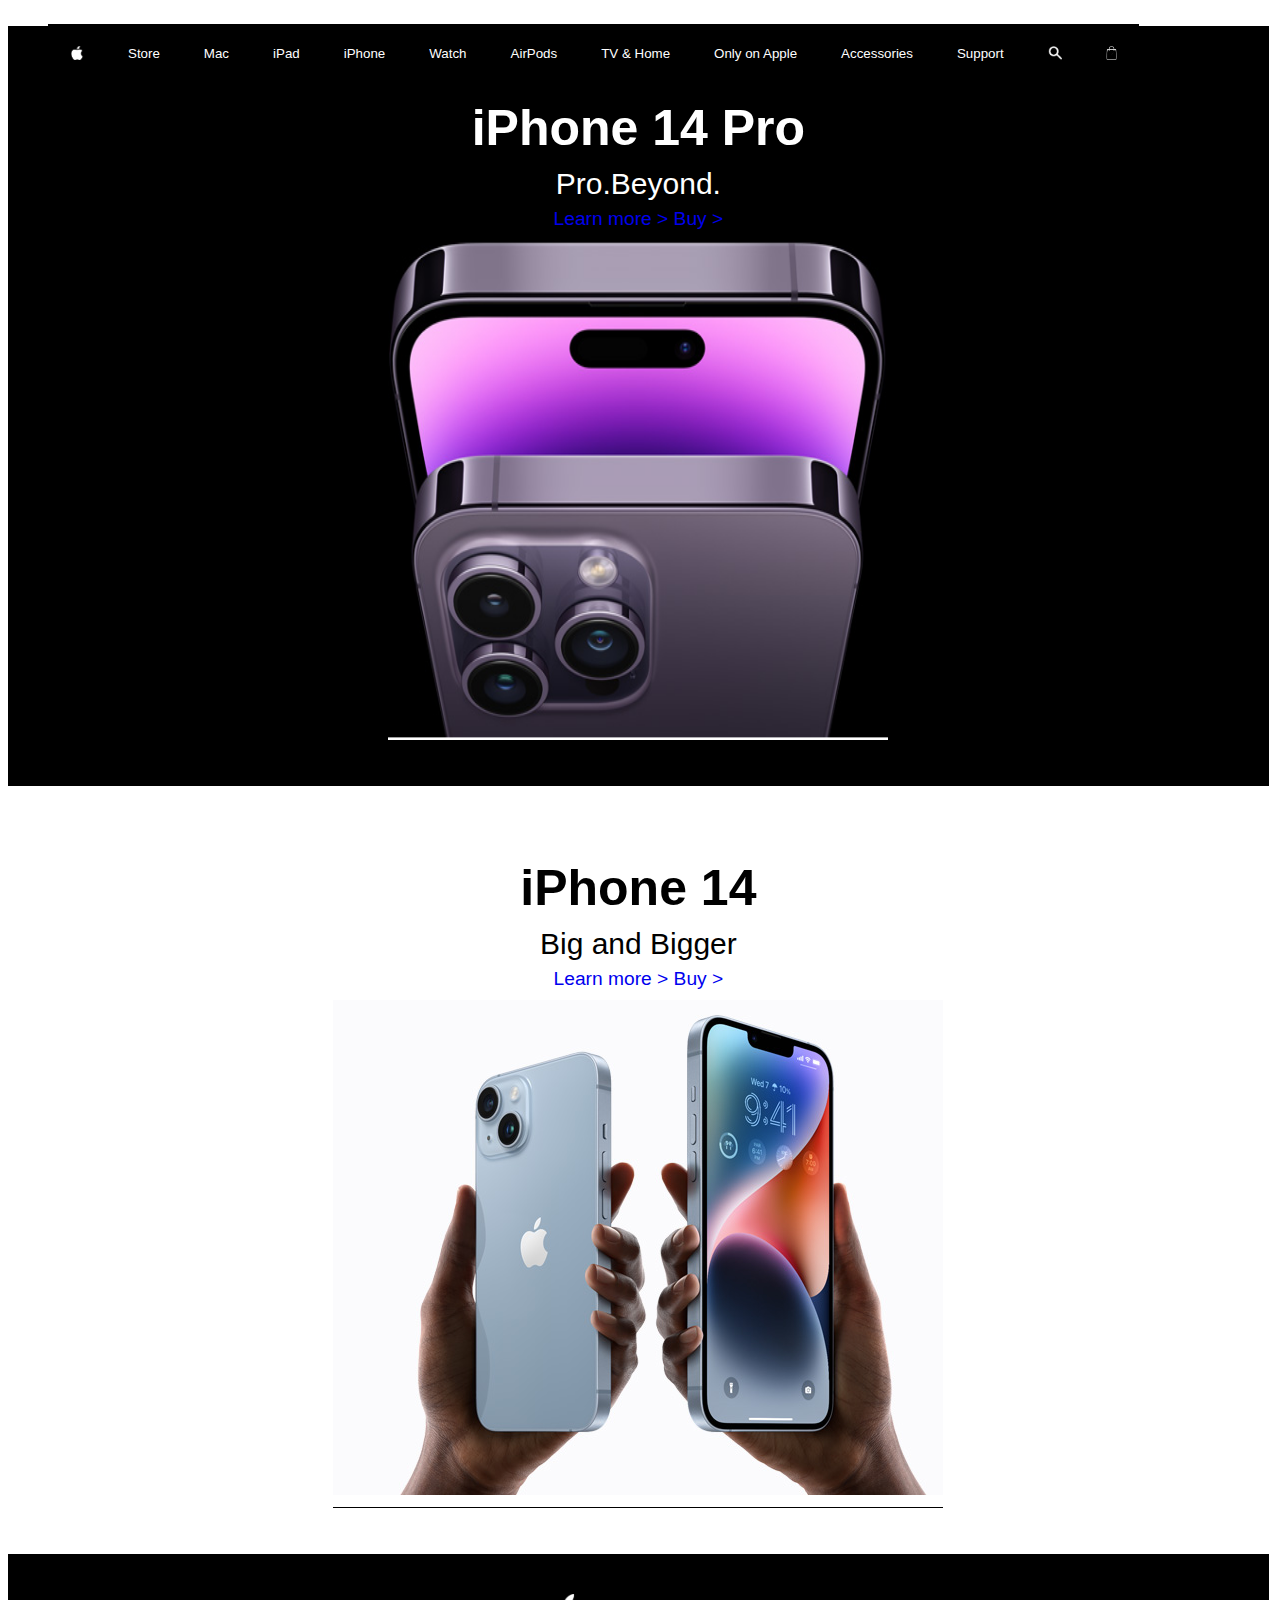
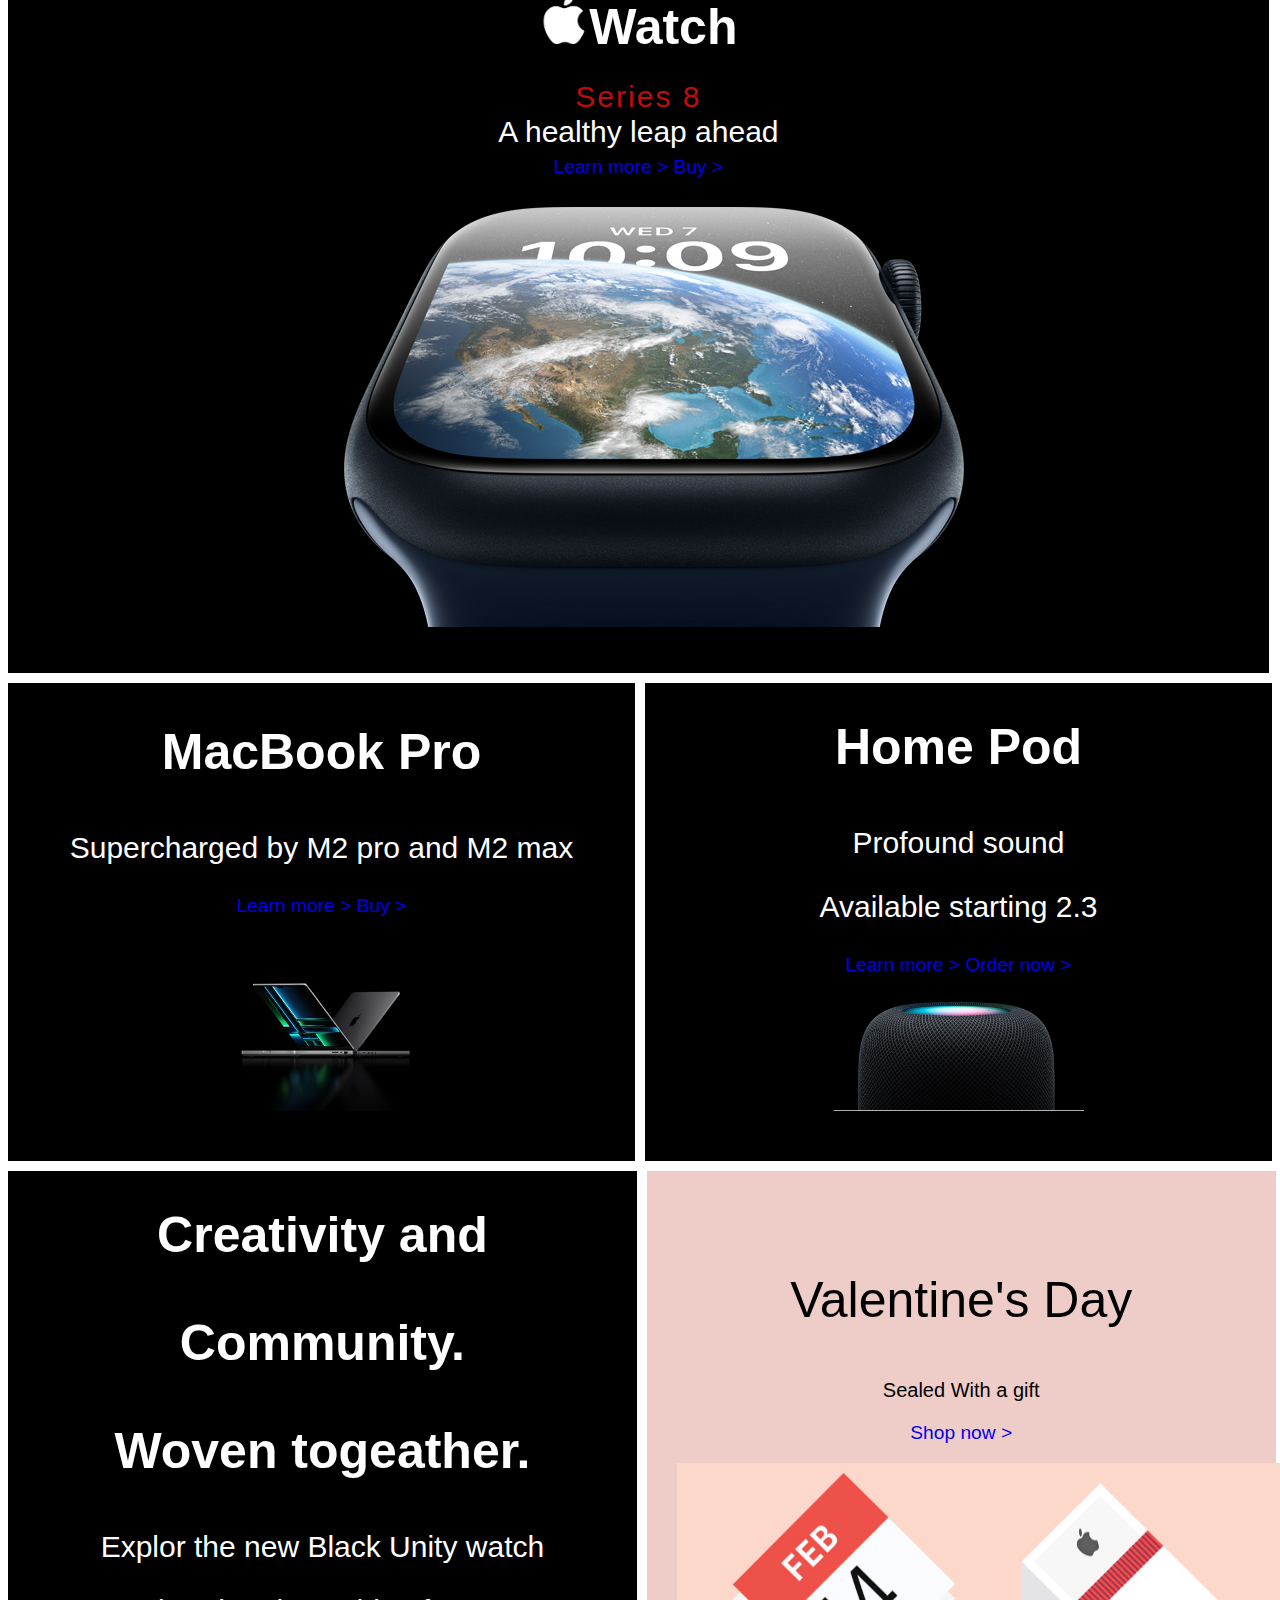
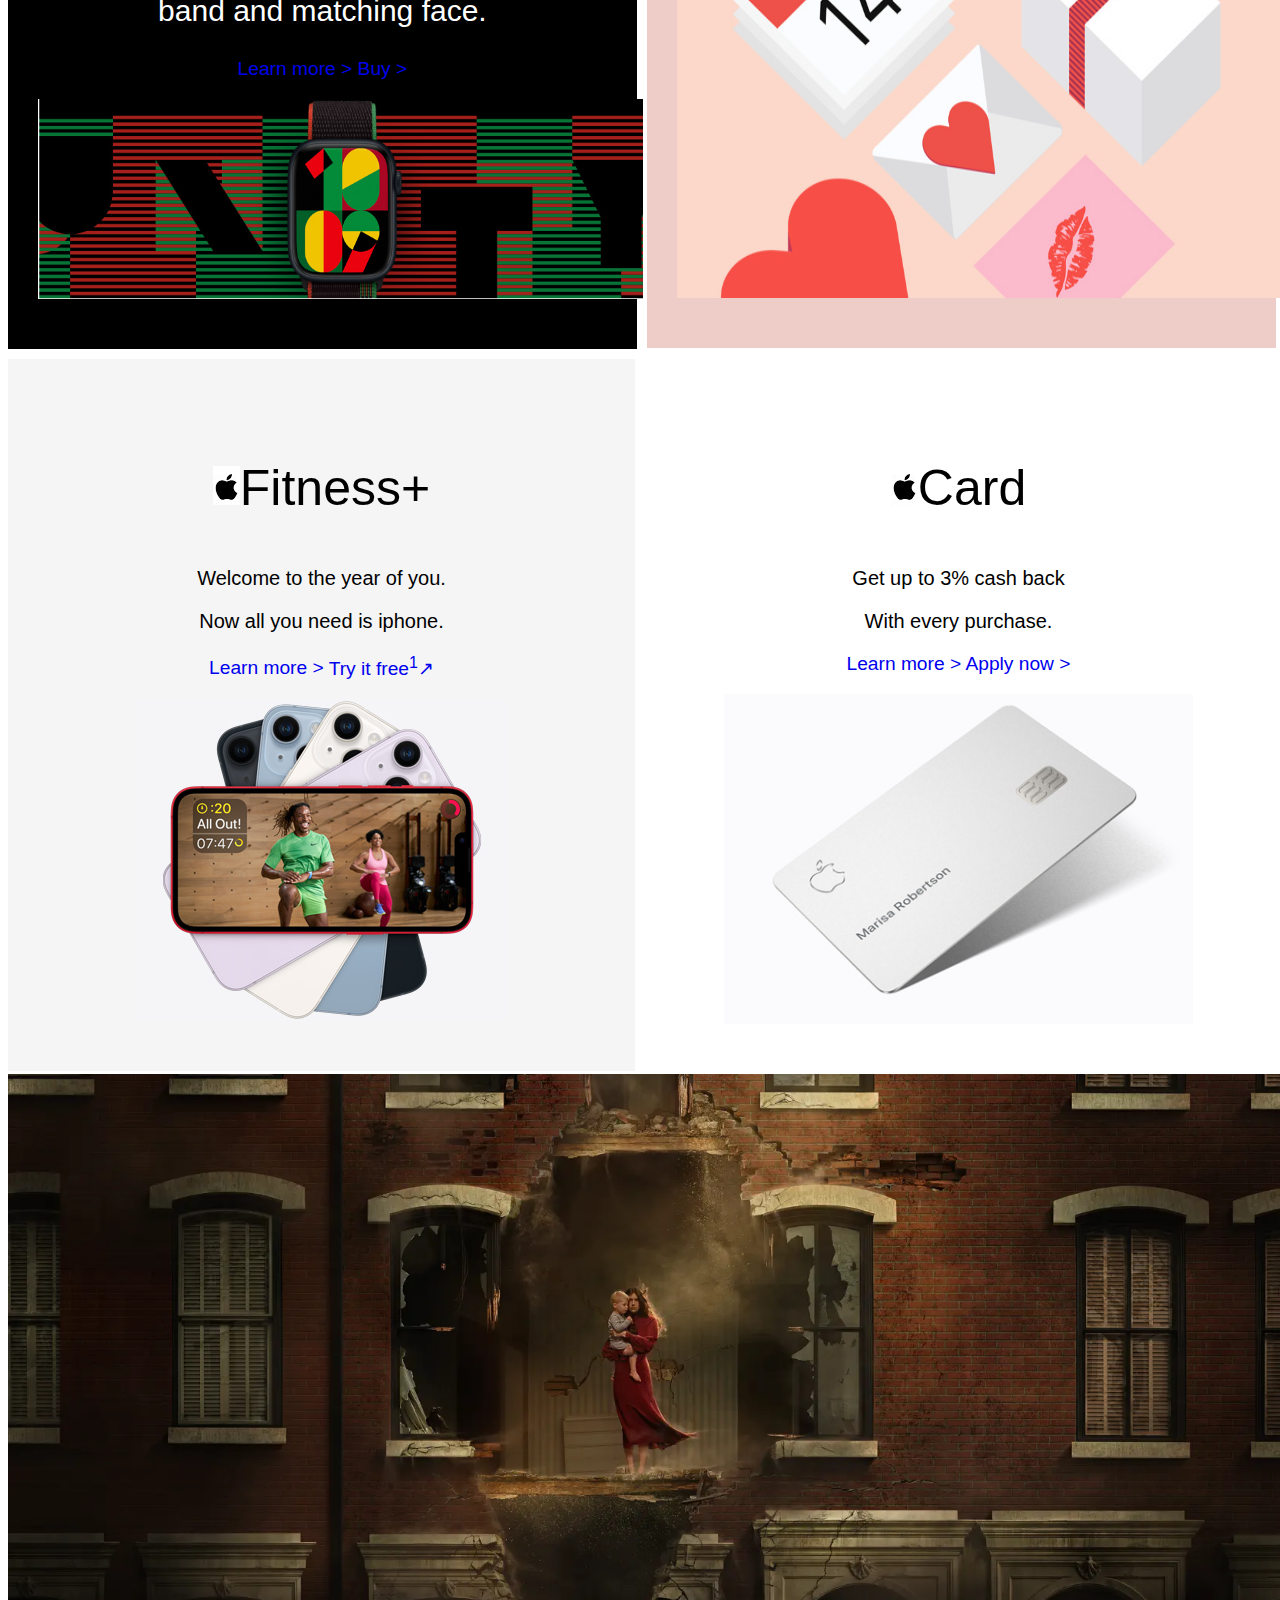
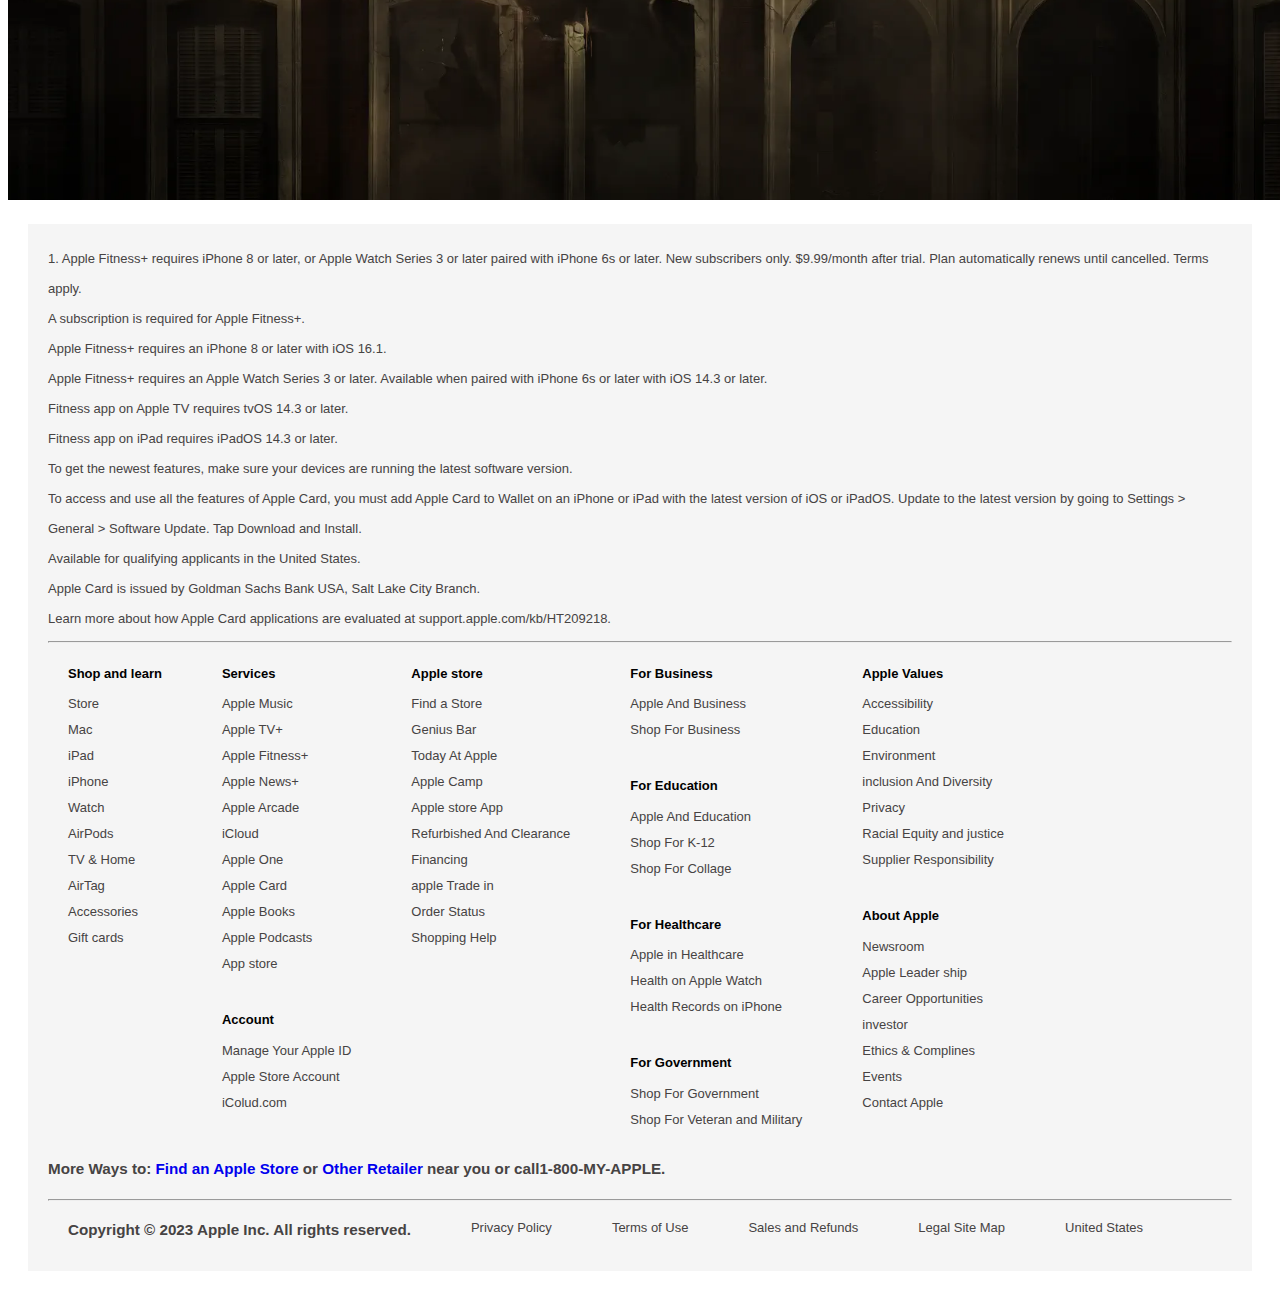
<file: Apple.com (Assigment6)/index.html>
<!DOCTYPE html>
<html lang="en">
<head>
    <meta charset="UTF-8">
    <meta http-equiv="X-UA-Compatible" content="IE=edge">
    <meta name="viewport" content="width=device-width, initial-scale=1.0">
    <title>Document</title>
    <link rel="stylesheet" href="style.css">
</head>
<body>
    <ul>
        <li><img height="14px" src="images/download.png" alt="iPhone logo"></li>
        <li>Store</li>
        <li>Mac</li>
        <li>iPad</li>
        <li>iPhone</li>
        <li>Watch</li>
        <li>AirPods</li>
        <li>TV & Home</li>
        <li>Only on Apple</li>
        <li>Accessories</li>
        <li>Support</li>
        <li><img height="14px" src="images/serch.jpg" alt=""></li>
        <li><img height="14px" src="images/download (1).jpg" alt=""></li>
    </ul><br>

    <div class="pro">
        <p class="iphone14">iPhone 14 Pro</p>
        <p class="pro1">Pro.Beyond.</p>
        <p class="link"><a href="learn more">Learn more ></a>  <a href="Buy">Buy ></a></p>
        <p class="image"><img width="500px"height="500px" src="images/01.png" alt="iphone 14 pro"></p>
    </div>

    <div class="smart">
        <p class="iphone">iPhone 14</p>
        <p class="smart1">Big and Bigger</p>
        <p class="link"><a href="learn more">Learn more ></a> <a href="Buy">Buy ></a></p>
        <p class="image"><img src="images/02.png" alt="iPhone 14"></p>
    </div>

    <div class="watch">
        <p class="watch1"><img height="50px" src="images/download.png" alt="">Watch </p>
        <p class="series">Series 8</p>
        <p class="healthy">A healthy leap ahead</p>
        <p class="link"><a href="learn more">Learn more ></a> <a href="Buy">Buy ></a></p>
        <p class="image"> <img src="images/03.png" alt="watch"></p>
    </div>
    <div class="main">
    <div class="pro2">
        <p class="macbook">MacBook Pro</p>
        <p class="pro1">Supercharged by M2 pro and M2 max</p>
        <p class="link"><a href="learn more">Learn more ></a> <a href="Buy">Buy ></a></p>
        <p class="image"><img width="250px"height="175px" src="images/04.png" alt="MacBook"></p>
    </div>
    <div class="home">
        <p class="home1">Home Pod</p>
        <p class="pro1">Profound sound</p>
        <p class="pro1">Available starting 2.3</p>
        <p class="link"><a href="learn more">Learn more ></a> <a href="order now">Order now ></a></p>
        <p class="image"><img width="250px" src="images/05.png" alt="home pod"></p>
    </div>
</div>
<div class="main1">
    <div class="create">
        <p class="home1">Creativity and</p>
        <p class="home1">Community.</p>
        <p class="home1">Woven togeather.</p>
        <p class="pro1">Explor the new Black Unity watch</p>
        <p class="pro1">band and matching face.</p>
        <p class="link"><a href="learn more">Learn more ></a> <a href="Buy">Buy ></a></p>
        <p class="image"><img width="605px" height="200px"src="images/06.png" alt="watch"></p>
    </div>
    <div class="val">
        <p class="val1">Valentine's Day</p>
        <p class="gif">Sealed With a gift</p>
        <p class="link"><a href="shop now">Shop now ></a></p>
        <p class="image"><img width="610px" height="435px"src="images/07.png" alt="Valentine gift"></p>
    </div>
</div>
<div class="main2">
    <div class="phone">
        <p class="val1"><img src="images/logo black.jpg" alt="logo">Fitness+ </p>
        <p class="gif">Welcome to the year of you.</p>
        <p class="gif">Now all you need is iphone.</p>
        <p class="link"><a href="learn more">Learn more ></a> <a href="try it free">Try it free<sup>1</sup>&#8599;</a></p>
        <p class="image"><img src="images/08.png" alt="phones"></p>
    </div>
    <div class="card">
        <p class="val1"><img src="images/logo black.jpg" alt="logo">Card</p>
        <p class="gif">Get up to 3% cash back</p>
        <p class="gif">With every purchase.</p>
        <p class="link"><a href="learn more">Learn more ></a> <a href="apply now">Apply now ></a></p>
        <p class="image"><img height="330px" src="images/09.png" alt="card"></p>
    </div>
</div>
<img width="1290px"src="images/1679x945sr.webp" alt="image">
<div class="footer">
<td>1. Apple Fitness+ requires iPhone 8 or later, or Apple Watch Series 3 or later paired with iPhone 6s or later.
     New subscribers only. $9.99/month after trial. Plan automatically renews until cancelled. Terms apply.</td><br>
<td>A subscription is required for Apple Fitness+.</td><br>
<td>Apple Fitness+ requires an iPhone 8 or later with iOS 16.1.</td><br>
<td>Apple Fitness+ requires an Apple Watch Series 3 or later. Available when paired with iPhone 6s or later with iOS 
    14.3 or later.</td> <br>
<td>Fitness app on Apple TV requires tvOS 14.3 or later.</td><br>
<td>Fitness app on iPad requires iPadOS 14.3 or later.</td><br>
<td>To get the newest features, make sure your devices are running the latest software version.</td><br>
<td>To access and use all the features of Apple Card, you must add Apple Card to Wallet on an iPhone or iPad with the
     latest version of iOS or iPadOS. Update to the latest version by going to Settings > General > Software Update.
      Tap Download and Install.</td><br>
<td>Available for qualifying applicants in the United States.</td><br>
<td>Apple Card is issued by Goldman Sachs Bank USA, Salt Lake City Branch.</td><br>
<td>Learn more about how Apple Card applications are evaluated at support.apple.com/kb/HT209218.</td><br><hr>
<div class="footer1">
<div>
    <h4>Shop and learn</h4>
    <p>Store</p>
    <p>Mac</p>
    <p>iPad</p>
    <p>iPhone</p>
    <p>Watch</p>
    <p>AirPods</p>
    <p>TV & Home</p>
    <p>AirTag</p>
    <p>Accessories</p>
    <p>Gift cards</p>
</div>
<div>
    <h4>Services</h4>
    <p>Apple Music</p>
    <p>Apple TV+</p>
    <p>Apple Fitness+</p>
    <p>Apple News+</p>
    <p>Apple Arcade</p>
    <p>iCloud</p>
    <p>Apple One</p>
    <p>Apple Card</p>
    <p>Apple Books</p>
    <p>Apple Podcasts</p>
    <p>App store</p><br>
    <h4>Account</h4>
    <p>Manage Your Apple ID</p>
    <p>Apple Store Account</p>
    <p>iColud.com</p>
</div>
<div>
    <h4>Apple store</h4>
    <p>Find a Store</p>
    <p>Genius Bar</p>
    <p>Today At Apple</p>
    <p>Apple Camp</p>
    <p>Apple store App</p>
    <p>Refurbished And Clearance</p>
    <p>Financing</p>
    <p>apple Trade in</p>
    <p>Order Status</p>
    <p>Shopping Help</p> 
</div>
<div>
    <h4>For Business</h4>
    <p>Apple And Business</p>
    <p>Shop For Business</p><br>
    <h4>For Education</h4>
    <p>Apple And Education</p>
    <p>Shop For K-12</p>
    <p>Shop For Collage</p><br>
    <h4>For Healthcare</h4>
    <p>Apple in Healthcare</p>
    <p>Health on Apple Watch</p>
    <p>Health Records on iPhone</p><br>
    <h4>For Government</h4>
    <p>Shop For Government</p>
    <p>Shop For Veteran and Military</p>
</div>
<div>
    <h4>Apple Values</h4>
    <p>Accessibility</p>
    <p>Education</p>
    <p>Environment</p>
    <p>inclusion And Diversity</p>
    <p>Privacy</p>
    <p>Racial Equity and justice</p>
    <p>Supplier Responsibility</p><br>
    <h4>About Apple</h4>
    <p>Newsroom</p>
    <p>Apple Leader ship</p>
    <p>Career Opportunities</p>
    <p>investor</p>
    <p>Ethics & Complines</p>
    <p>Events</p>
    <p>Contact Apple</p>
</div>
</div>
<h3>More Ways to: <a href="find an apple store">Find an Apple Store</a> or <a href="other retailer">Other Retailer</a>
     near you or call1-800-MY-APPLE.</h3> <hr>
     <div class="footer1">
     <h3>Copyright © 2023 Apple Inc. All rights reserved. </h3>
     <p>Privacy Policy </p>
     <p>Terms of Use </p>
     <p>Sales and Refunds </p>
     <p>Legal Site Map</p>
     <p>United States</p>
    </div>
   </div>

</body>
</html>
</file>
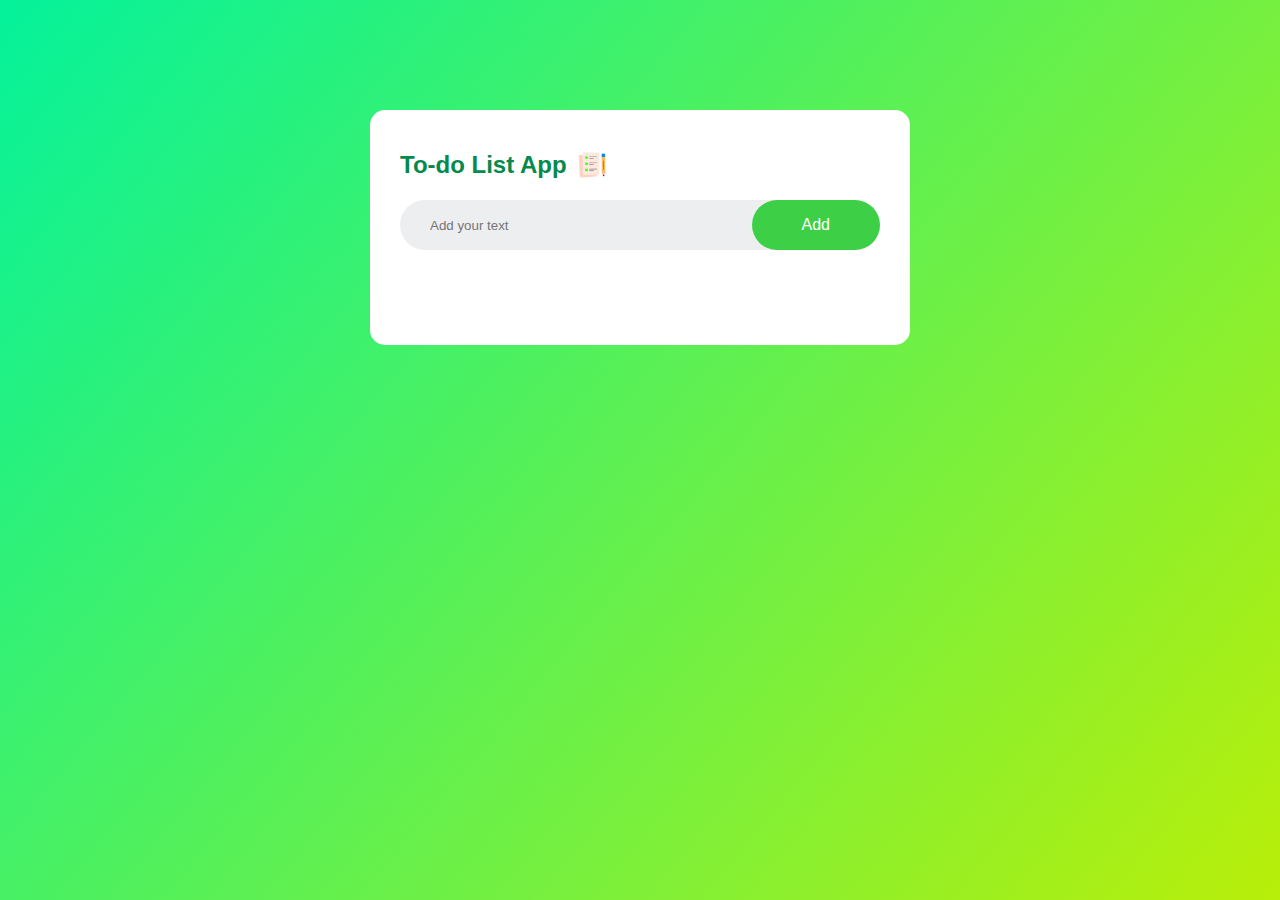
<file: To-doapp(Octanet)/index.html>
<!DOCTYPE html>
<html lang="en">
  <head>
    <meta charset="UTF-8" />
    <meta name="viewport" content="width=device-width, initial-scale=1.0" />
    <title>To-do List aap</title>
    <link rel="stylesheet" href="style.css" />
  </head>
  <body>
    <div class="container">
      <div class="todo">
        <h2>To-do List App <img src="images/icon.png"></h2>
        <div class="row">
        <input type="text" id="input-box" placeholder="Add your text">
        <button onclick="addTask()">Add</button>
    </div>
    <ul id="list-container">

         
    </ul>

      </div>
    </div>

    <script src="aap.js"></script>
  </body>
</html>
</file>
<file: Apple.com (Assigment6)/style.css>
*{
  font-family: Arial, Helvetica, sans-serif;
  cursor: pointer;
 }
ul li{ 
  list-style-type: none;
  margin: 0;
  overflow:auto;
  background-color:black;
  display:block;
  color: white;
  text-align: center;
  padding: 22px;
  text-decoration: none;
  font-size:smaller;

}

li{
    float: left;
}
    
ul{
  position: fixed;
}
  
.pro{
  width:95%;
  height:500%;
  background-color: black;
  padding: 30px;
  line-height: 5px;
}

.iphone14{
  color:white;
  font-size: 50px;
  font-weight: bolder;
  text-align: center;
  margin-top: 70px;
  line-height: 5px;
}

.pro1{
  color: white;
  font-size: 30px;
  text-align: center;
  margin-top:5px;
  padding: 0px;
  /* line-height: 5px; */
}
.link{
  font-size: larger;
  text-align: center;
}
a:link{
  text-decoration: none;
}
a:hover{
  text-decoration: underline;
}
.image{
  text-align: center;
}

.smart{
  width:95%;
  height:500%;
  background-color:white;
  padding: 30px;
  line-height: 5px;
}
.iphone{
  color:black;
  font-size: 50px;
  font-weight: bolder;
  text-align: center;
  margin-top: 70px;
}
.smart1{
  color: black;
  font-size: 30px;
  text-align: center;
  margin-top:10px;
  padding: 0px;}

.watch{
  width:95%;
  height:500%;
  background-color:black;
  padding: 30px;
  line-height: 5px;
}
.watch1{
  color: white;
  font-size: 50px;
  text-align: center;
  margin-top:10px;
  padding: 0px;
  font-weight: bolder;
}
.series{
  color: rgba(238, 15, 15, 0.822);
  font-size: 30px;
  text-align: center;
  margin-top:opx;
  padding: 0px;
  letter-spacing:2px;
}
.healthy{
  color: white;
  font-size: 30px;
  text-align: center;
  margin-top:opx;
  padding: 0px;
}
.pro2{
  width:50%;
  height:100%;
  background-color: black;
  padding: 30px;
  margin-top: 10px;
}
.macbook{
  color: white;
  font-size: 50px;
  text-align: center;
  margin-top:10px;
  padding: 0px;
  font-weight: bolder;
}
.main,.main1,.main2{
  display:flex;
  column-count: 2;
  column-gap: 10px;
  
} 
.home{
  width:50%;
  height:100%;
  background-color: black;
  padding: 30px;
  margin-top: 10px;
}
.home1{
  color: white;
  font-size: 50px;
  text-align: center;
  margin-top:5px;
  padding: 0px;
  font-weight: bolder;
}
.create{
  width:45%;
  height:100%;
  background-color: black;
  padding: 30px;
  margin-top: 10px;

}
.val{
  width:45%;
  height:100%;
  background-color:rgb(238, 204, 200);
  padding: 30px;
  margin-top: 10px;
}
.val1{
  color:black;
  font-size: 50px;
  text-align: center;
  margin-top: 70px;
}
.gif{
  font-size: 20px;
  text-align:center;
}
.phone{
  width: 45%;
  height: 100%;
  background-color:whitesmoke;
  margin-top: 10px;
  padding: 30px;
}
.card{
  width: 45%;
  height: 100%;
  background-color: white;
  margin-top:10px;
  padding: 30px;
  text-align: center;
}
.footer{
  color: rgb(70, 67, 67);
  font-size: small;
  list-style-type: none;
  list-style-position:outside;
  padding:20px;
  line-height: 30px;
  height: 100%;
  background-color:whitesmoke;
  margin: 20px;
}
.footer1{
  display:flex;
  column-count: 5;
  column-gap: 60px;
  text-align: left;
  background-color: whitesmoke;
  margin-left: 20px;
  padding:0px;
  line-height: 13px;
}
p:hover{
 text-decoration: underline;
}
 h4{
  color: black;
}
</file>
<file: To-doapp(Octanet)/style.css>
*{
    margin: 0;
    padding: 0;
    font-family: Arial, Helvetica, sans-serif;
    box-sizing: border-box;
}

.container{
    width: 100%;
    min-height: 100vh;
    background: linear-gradient(130deg,  #04f29b, #b7ee03f9 );
    padding: 10px;
}
.todo{
    width: 100%;
    max-width: 540px;
    background: white;
    margin: 100px auto 20px;
    padding: 40px 30px 70px;
    border-radius: 15px;

}
.todo h2{
   color: #06894c;
   display: flex;
   align-items: center;
   margin-bottom: 20px; 
}
.todo h2 img{
    width:30px;
    margin-left:10px ;
}
.row{
    display: flex;
    align-items: center;
    justify-content:space-between;
    background: #edeef0;
    border-radius: 30px;
    padding-left: 20px;
    margin-bottom: 25px;
}
input{
    flex: 1;
    border: none;
    outline: none;
    background: transparent;
    padding: 10px;
    font-weight: 14px;
     
}
button{
    border: none;
    outline: none;
    padding: 16px 50px;
    background: #12c91fce;
    color: #fff;
    font-size: 16px;
    cursor: pointer;
    border-radius: 40px;
}

ul li{
    list-style: none;
    font-size: 17px;
    padding:12px 8px 12px 50px ;
    user-select: none ;
    cursor: pointer;
    position: relative;
}
ul li::before{
    content: "";
    position: absolute;
    height: 28px;
    width: 28px;
    border-radius: 50%;
    background-image: url(images/unchecked.png);
    background-size: cover;
    background-position: center;
    top: 12px;
    left: 8px;
    

}
 ul li.checked{
    color: #554c4c;
    text-decoration: line-through;

 }

 ul li.checked::before{
    background-image: url(images/images.png);

 }
 ul li span{
    position: absolute;
    top:5px;
    right: 0;
    width: 40px;
    height: 40px;
    font-size: 22px;
    color: #554c4c;
    line-height: 40px;
    text-align: center;
    border-radius: 50% ;
 }

 ul li span:hover{
    background:#554c4c3a ;
 }
</file>
